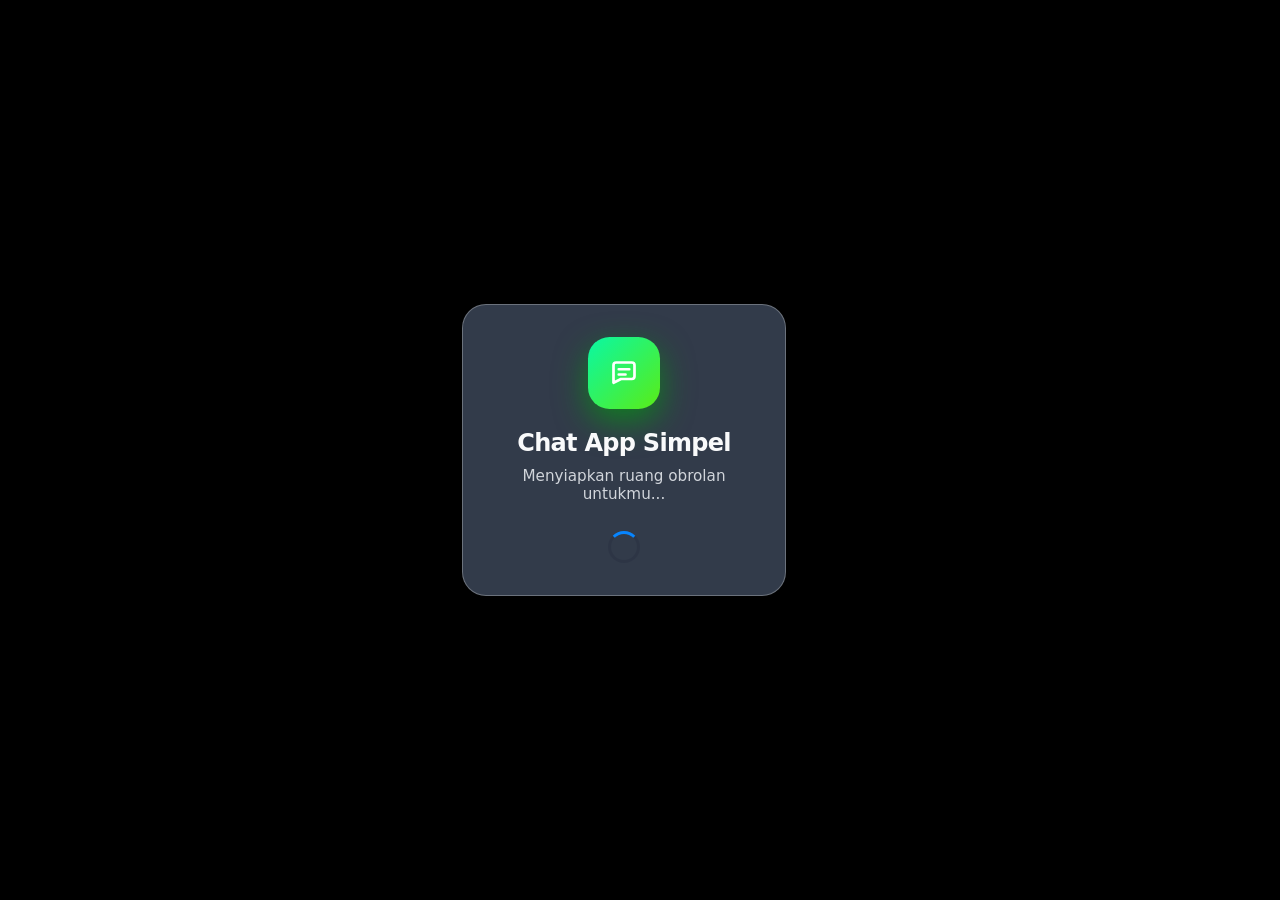
<file: frontend/index.html>
<!DOCTYPE html>
<html lang="id">
<head>
    <meta charset="UTF-8">
    <meta name="viewport" content="width=device-width, initial-scale=1.0">
    <meta name="theme-color" content="#111827">
    <title>Chat App Simpel</title>
    <link rel="stylesheet" href="css/style.css">
</head>
<body>

    <main>
        <section class="loading-card" id="loading-screen" aria-labelledby="page-title">
            <div class="logo" aria-hidden="true">
                <svg viewBox="0 0 24 24" fill="none" xmlns="http://www.w3.org/2000/svg">
                    <path d="M5 18.5V6.8C5 5.806 5.806 5 6.8 5h10.4c.994 0 1.8.806 1.8 1.8v7.4c0 .994-.806 1.8-1.8 1.8H10l-5 2.5Z" stroke="currentColor" stroke-width="1.8" stroke-linejoin="round"/>
                    <path d="M8.5 9.5h7M8.5 13h4.5" stroke="currentColor" stroke-width="1.8" stroke-linecap="round"/>
                </svg>
            </div>
            <h1 id="page-title">Chat App Simpel</h1>
            <p class="message">Menyiapkan ruang obrolan untukmu...</p>
            <div class="loader" role="status" aria-label="Sedang memuat">
                <span class="sr-only">Sedang memuat</span>
            </div>
        </section>

        <section class="account-screen" id="account-options" aria-labelledby="account-title" hidden>
            <div class="logo" aria-hidden="true">
                <svg viewBox="0 0 24 24" fill="none" xmlns="http://www.w3.org/2000/svg">
                    <path d="M5 18.5V6.8C5 5.806 5.806 5 6.8 5h10.4c.994 0 1.8.806 1.8 1.8v7.4c0 .994-.806 1.8-1.8 1.8H10l-5 2.5Z" stroke="currentColor" stroke-width="1.8" stroke-linejoin="round"/>
                    <path d="M8.5 9.5h7M8.5 13h4.5" stroke="currentColor" stroke-width="1.8" stroke-linecap="round"/>
                </svg>
            </div>
            <h1 id="account-title" tabindex="-1">Chat App Simpel</h1>
            <p class="message">Sudah punya akun?</p>
            <button class="open-button" type="button" onclick="window.location.href='pages/login.html'">Login</button>
            <p class="register-prompt">
                Belum punya akun?
                <a class="register-link" href="pages/registrasi.html">Registrasi disini</a>
            </p>
        </section>
    </main>

    <script>
        window.setTimeout(() => {
            document.getElementById("loading-screen").hidden = true;
            document.getElementById("account-options").hidden = false;
            document.getElementById("account-title").focus();
        }, 1500);
    </script>
</body>
</html>
</file>
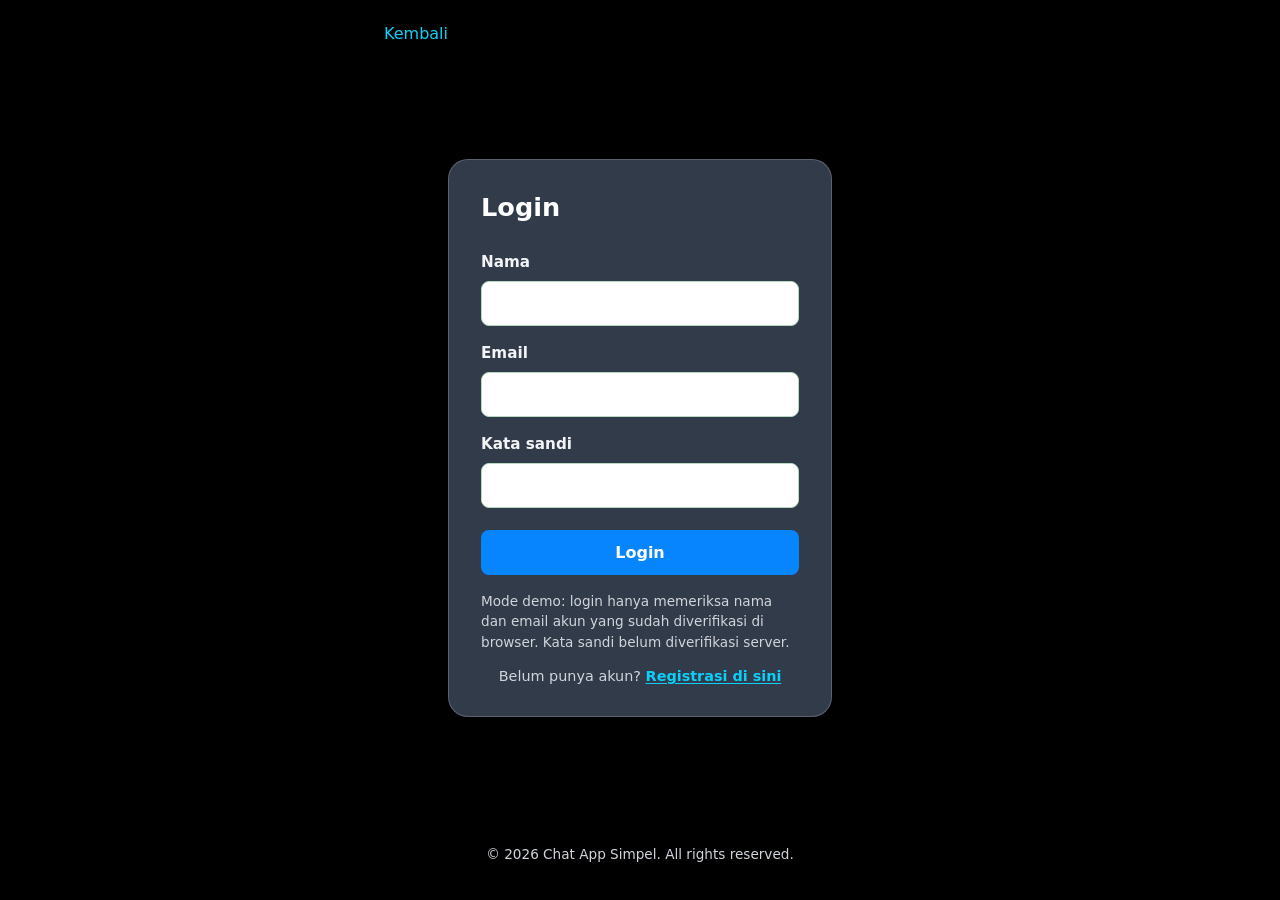
<file: frontend/pages/dashboard.html>
<!DOCTYPE html>
<html lang="id">
<head>
    <meta charset="UTF-8">
    <meta name="viewport" content="width=device-width, initial-scale=1.0">
    <meta name="theme-color" content="#111827">
    <title>Dashboard - Chat App Simpel</title>
    <link rel="stylesheet" href="../css/dashboard.css">
    <link rel="stylesheet" href="../css/theme.css">
</head>
<body>
    <header class="topbar">
        <a class="brand" href="../index.html" aria-label="Chat App Simpel">
            <span class="brand-icon" aria-hidden="true">
                <svg viewBox="0 0 24 24" fill="none" xmlns="http://www.w3.org/2000/svg">
                    <path d="M5 18.5V6.8C5 5.806 5.806 5 6.8 5h10.4c.994 0 1.8.806 1.8 1.8v7.4c0 .994-.806 1.8-1.8 1.8H10l-5 2.5Z" stroke="currentColor" stroke-width="1.8" stroke-linejoin="round"/>
                    <path d="M8.5 9.5h7M8.5 13h4.5" stroke="currentColor" stroke-width="1.8" stroke-linecap="round"/>
                </svg>
            </span>
            <span>Chat App Simpel</span>
        </a>
        <div class="account">
            <button type="button" class="profile-button" id="open-profile" aria-haspopup="dialog">
                <span class="avatar avatar--small" id="header-avatar" aria-hidden="true">P</span>
                <span class="profile-button-text">
                    <strong id="header-name">Pengguna</strong>
                    <span id="header-status">Aktif</span>
                </span>
                <span class="profile-chevron" aria-hidden="true">⌄</span>
            </button>
            <button type="button" class="logout-button" id="logout-button">Keluar</button>
        </div>
    </header>

    <main class="dashboard">
        <aside class="contacts-panel" aria-labelledby="contacts-title">
            <div class="contacts-heading">
                <div>
                    <h1 id="contacts-title">Obrolan</h1>
                    <p>Kontak dan pesan masuk dari profil lokal lain.</p>
                </div>
                <button type="button" class="icon-button add-contact-button" id="open-add-contact" aria-label="Tambah kontak" title="Tambah kontak">+</button>
            </div>

            <label class="sr-only" for="search-contact">Cari kontak</label>
            <input id="search-contact" type="search" placeholder="Cari nama atau nomor">

            <ul class="contact-list" id="contact-list" aria-label="Kontak dan pengirim pesan"></ul>
            <p class="empty-contacts" id="empty-contacts">Belum ada kontak atau pesan masuk. Tambahkan kontak untuk memulai obrolan.</p>
        </aside>

        <section class="chat-panel" aria-label="Area obrolan">
            <div class="chat-empty-state" id="empty-chat">
                <div class="chat-icon" aria-hidden="true">•••</div>
                <h2 id="chat-title">Obrolan pribadi Anda</h2>
                <p>Pilih kontak atau tambahkan kontak baru untuk memulai.</p>
            </div>

            <section class="conversation" id="conversation" aria-label="Percakapan" hidden>
                <header class="conversation-header">
                    <span class="avatar" id="conversation-avatar" aria-hidden="true">K</span>
                    <div class="conversation-person">
                        <h2 id="conversation-name">Kontak</h2>
                        <p id="conversation-phone"></p>
                        <p id="conversation-status"></p>
                        <p id="conversation-bio"></p>
                    </div>
                    <button type="button" class="text-button" id="edit-active-contact">Ubah kontak</button>
                </header>

                <ol class="message-list" id="message-list" aria-live="polite" aria-label="Pesan"></ol>
                <p class="empty-messages" id="empty-messages">Belum ada pesan. Sapa kontak Anda!</p>

                <form class="message-form" id="message-form">
                    <label class="sr-only" for="message-input">Tulis pesan</label>
                    <textarea id="message-input" name="message" rows="1" maxlength="2000" placeholder="Tulis pesan..." required></textarea>
                    <button type="submit" class="send-button">Kirim</button>
                </form>

                <p class="local-storage-note">Pesan dikirim ke profil lokal berdasarkan nomor telepon dan dapat dilihat dengan masuk ke akun penerima di tab lain. Data hanya ada di peramban ini, tidak dienkripsi, dan tidak disinkronkan ke perangkat lain; penggunaan nyata memerlukan backend.</p>
            </section>
        </section>
    </main>

    <dialog class="app-dialog" id="profile-dialog" aria-labelledby="profile-title">
        <form class="dialog-form" id="profile-form">
            <div class="dialog-heading">
                <div>
                    <h2 id="profile-title">Profil saya</h2>
                    <p>Informasi profil disimpan di peramban ini. Buat profil lain di tab berbeda untuk mencoba percakapan.</p>
                </div>
                <button type="button" class="dialog-close" data-close-dialog aria-label="Tutup">×</button>
            </div>

            <div class="profile-preview">
                <span class="avatar avatar--large" id="profile-avatar" aria-hidden="true">P</span>
                <div class="avatar-controls">
                    <label for="profile-photo">Foto profil</label>
                    <input type="file" id="profile-photo" accept="image/*">
                    <button type="button" class="text-button" id="remove-profile-photo" hidden>Hapus foto</button>
                    <p class="field-hint">Pilih berkas gambar hingga 1 MB.</p>
                </div>
            </div>

            <label for="profile-name">Nama</label>
            <input id="profile-name" name="name" autocomplete="name" maxlength="80" required>

            <label for="profile-email">Alamat email</label>
            <input id="profile-email" name="email" type="email" readonly>

            <label for="profile-phone">Nomor telepon</label>
            <input id="profile-phone" name="phone" type="tel" inputmode="tel" autocomplete="tel" pattern="[+]?[0-9 ]{6,18}" required>

            <label for="profile-status">Status</label>
            <select id="profile-status" name="status">
                <option value="Aktif">Aktif</option>
                <option value="Sibuk">Sibuk</option>
                <option value="Tidak di tempat">Tidak di tempat</option>
            </select>

            <label for="profile-bio">Info tentang saya</label>
            <textarea id="profile-bio" name="bio" rows="3" maxlength="160" placeholder="Ceritakan sedikit tentang diri Anda"></textarea>

            <p class="form-error" id="profile-error" role="alert"></p>
            <div class="dialog-actions">
                <button type="button" class="secondary-button" data-close-dialog>Tutup</button>
                <button type="submit" class="primary-button">Simpan perubahan</button>
            </div>
        </form>
    </dialog>

    <dialog class="app-dialog" id="contact-dialog" aria-labelledby="contact-dialog-title">
        <form class="dialog-form" id="contact-form">
            <div class="dialog-heading">
                <div>
                    <h2 id="contact-dialog-title">Tambah kontak</h2>
                    <p>Masukkan nama dan nomor telepon kontak.</p>
                </div>
                <button type="button" class="dialog-close" data-close-dialog aria-label="Tutup">×</button>
            </div>
            <input type="hidden" id="contact-id">

            <label for="contact-name">Nama</label>
            <input id="contact-name" name="name" autocomplete="off" maxlength="80" pattern="[^0-9]*" required>

            <label for="contact-phone">Nomor telepon</label>
            <input id="contact-phone" name="phone" type="tel" inputmode="tel" autocomplete="off" pattern="[+]?[0-9 ]{6,18}" required>
            <p class="field-hint">Nomor telepon harus terdaftar pada profil lokal agar pesan dapat dikirim.</p>

            <label for="contact-bio">Info</label>
            <textarea id="contact-bio" name="bio" rows="2" maxlength="160" placeholder="Info singkat (opsional)"></textarea>

            <p class="form-error" id="contact-error" role="alert"></p>
            <div class="dialog-actions">
                <button type="button" class="secondary-button" data-close-dialog>Batal</button>
                <button type="submit" class="primary-button" id="save-contact-button">Simpan kontak</button>
            </div>
        </form>
    </dialog>

    <script type="module" src="../js/dashboard/dashboard.js"></script>
</body>
</html>
</file>
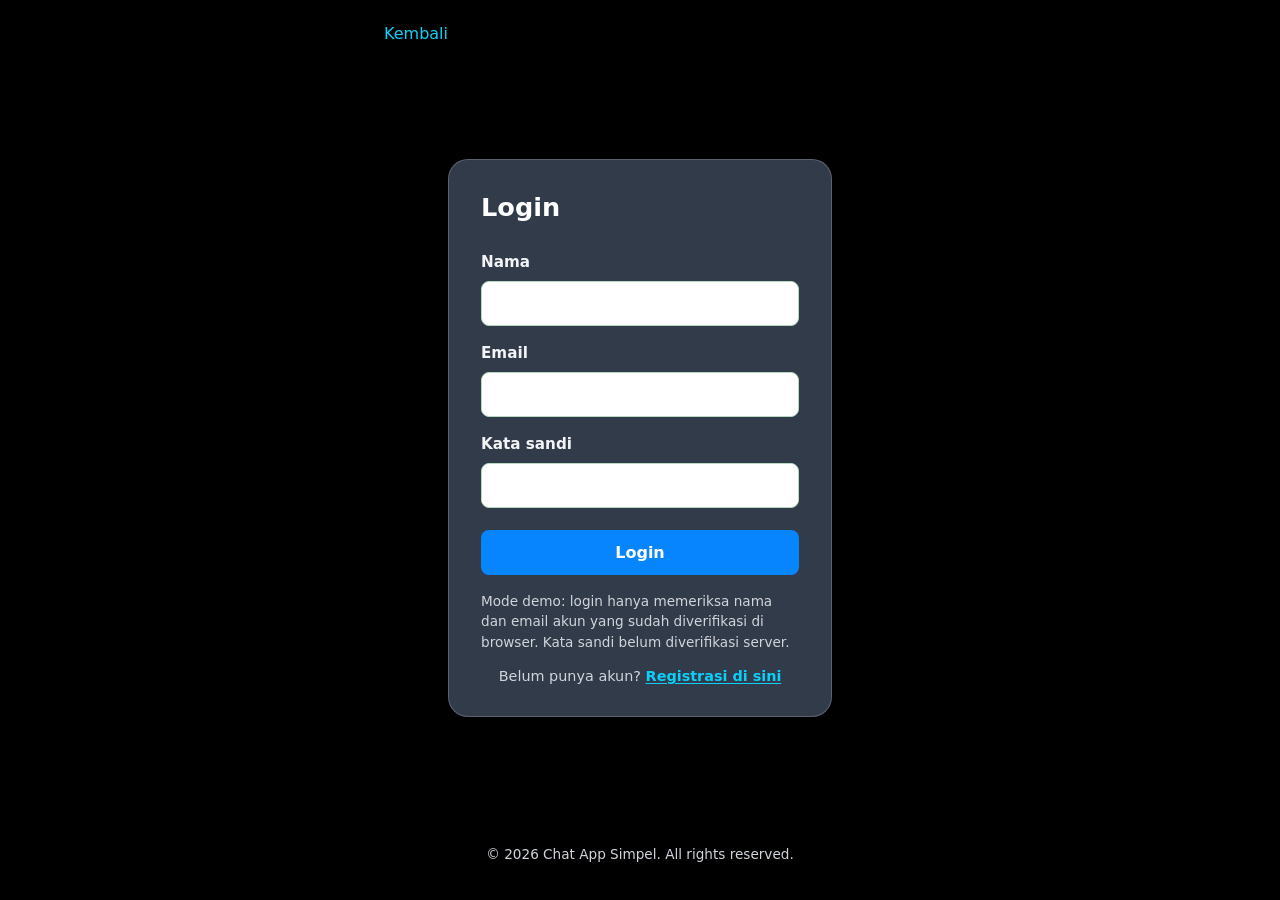
<file: frontend/pages/login.html>
<!DOCTYPE html>
<html lang="id">
<head>
    <meta charset="UTF-8">
    <meta name="viewport" content="width=device-width, initial-scale=1.0">
    <meta name="theme-color" content="#111827">
    <title>Login - Chat App Simpel</title>
    <link rel="stylesheet" href="../css/login.css">
    <link rel="stylesheet" href="../css/theme.css">
</head>
<body>
    <nav>
        <a href="../index.html" class="back-link">Kembali</a>
    </nav>

    <main>
        <section class="login-card" aria-labelledby="login-title">
            <h1 id="login-title">Login</h1>
            <p class="auth-message" id="auth-message" role="status" hidden>
            </p>
            <form class="login-form">
                <label for="name">Nama</label>
                <input type="text" id="name" name="name" autocomplete="name" required>

                <label for="email">Email</label>
                <input type="email" id="email" name="email" autocomplete="email" required>

                <label for="password">Kata sandi</label>
                <input type="password" id="password" name="password" autocomplete="current-password" required>

                <button type="submit">Login</button>
            </form>
            <p class="prototype-note">
                Mode demo: login hanya memeriksa nama dan email akun yang sudah diverifikasi di browser.
                Kata sandi belum diverifikasi server.
            </p>
            <p class="account-prompt">
                Belum punya akun?
                <a class="account-link" href="registrasi.html">Registrasi di sini</a>
            </p>
        </section>
    </main>

    <footer>
        <p> &copy; 2026 Chat App Simpel. All rights reserved.</p>
    </footer>
    <script type="module" src="../js/login.js"></script>
</body>
</html>
</file>
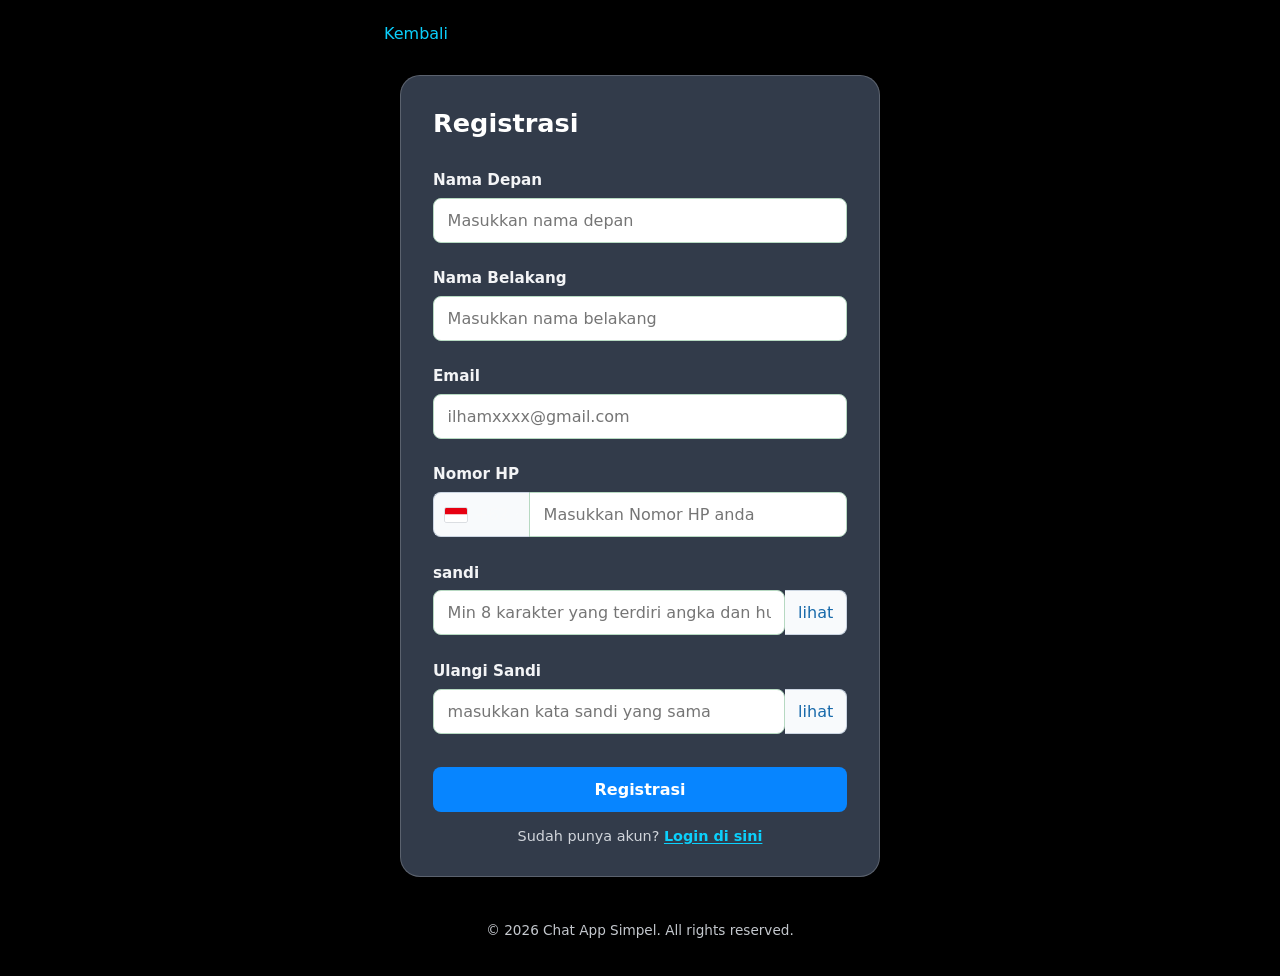
<file: frontend/pages/registrasi.html>
<!DOCTYPE html>
<html lang="id">
<head>
    <meta charset="UTF-8">
    <meta name="viewport" content="width=device-width, initial-scale=1.0">
    <meta name="theme-color" content="#111827">
    <title>Registrasi - Chat App Simpel</title>
    <link rel="stylesheet" href="../css/registrasi.css">
    <link rel="stylesheet" href="../css/theme.css">
</head>
<body>
    <nav>
        <a href="../index.html" class="back-link">Kembali</a>
    </nav>

    <main>
        <section class="registration-card" aria-labelledby="registration-title">
            <h1 id="registration-title">Registrasi</h1>
            <form class="registration-form">

                <!-- Rehgistrasi Nama depan-->
                <label for="nama-depan">Nama Depan</label>
                <input type="text" id="nama-depan" name="nama_depan" autocomplete="given-name" placeholder="Masukkan nama depan" required>
                <div class="error" id="error-nama-depan"></div>

                <!-- Registrasi Nama belakang -->
                <label for="nama-belakang">Nama Belakang</label>
                <input type="text" id="nama-belakang" name="nama_belakang" autocomplete="family-name" placeholder="Masukkan nama belakang" required>
                <div class="error" id="error-nama-belakang"></div>

                <!-- Registrasi Email -->
                <label for="email">Email</label>
                <input type="email" id="email" name="email" autocomplete="email" placeholder="ilhamxxxx@gmail.com" required>
                <div class="error" id="error-email"></div>

                <!-- Registrasi Nomor HP -->
                <label for="hp">Nomor HP</label>
                <div class="kolom-hp">
                    <button type="button" class="pilih-negara" id="btn-negara" aria-haspopup="listbox" aria-expanded="false" aria-label="pilih kode negara">
                        <img class="bendera" id="bendera-terpilih" src="../assets/img/flags/id.svg" alt="Bendera Indonesia">
                        <span id="kode-terpilih">+62</span>
                        <svg class="ikon" viewbox="0 0 24 24" aria-hidden="true"><path d="m5 7.5 5 5 5-5"/></svg>
                    </button>
                    <input type="tel" id="hp" autocomplete="tel-national" placeholder="Masukkan Nomor HP anda" inputmode="tel" required>
                    <div class="daftar-negara" id="daftar-negara" hidden>
                        <input type="search" id="cari-negara" placeholder="Cari negara atau kode" autocomplete="off">
                        <ul id="isi-negara" role="listbox"></ul>
                    </div>
                </div>
                <div class="error" id="error-hp"></div>

                <!-- Registrasi password -->
                <label for="sandi">sandi</label>
                <div class="kolom-sandi">
                    <input type="password" id="sandi" autocomplete="new-password" placeholder="Min 8 karakter yang terdiri angka dan huruf" required>
                    <button type="button" class="lihat" data-target="sandi">lihat</button>
                </div>
                <div class="error" id="error-sandi"></div>

                <!-- Registrasi konfirmasi password -->
                <label for="konfirmasi-sandi">Ulangi Sandi</label>
                <div class="kolom-sandi">
                    <input type="password" id="konfirmasi-sandi" autocomplete="new-password" placeholder="masukkan kata sandi yang sama">
                    <button type="button" class="lihat" data-target="konfirmasi-sandi">lihat</button>
                </div>
                <div class="error" id="error-konfirmasi-sandi"></div>

                <button type="submit" class="tombol">Registrasi</button>
            </form>
            <p class="account-prompt">
                Sudah punya akun?
                <a class="account-link" href="login.html">Login di sini</a>
            </p>
        </section>
    </main>

    <footer>
        <p> &copy; 2026 Chat App Simpel. All rights reserved.</p>
    </footer>
    <script src="../js/registrasi.js" defer></script>
</body>
</html>
</file>
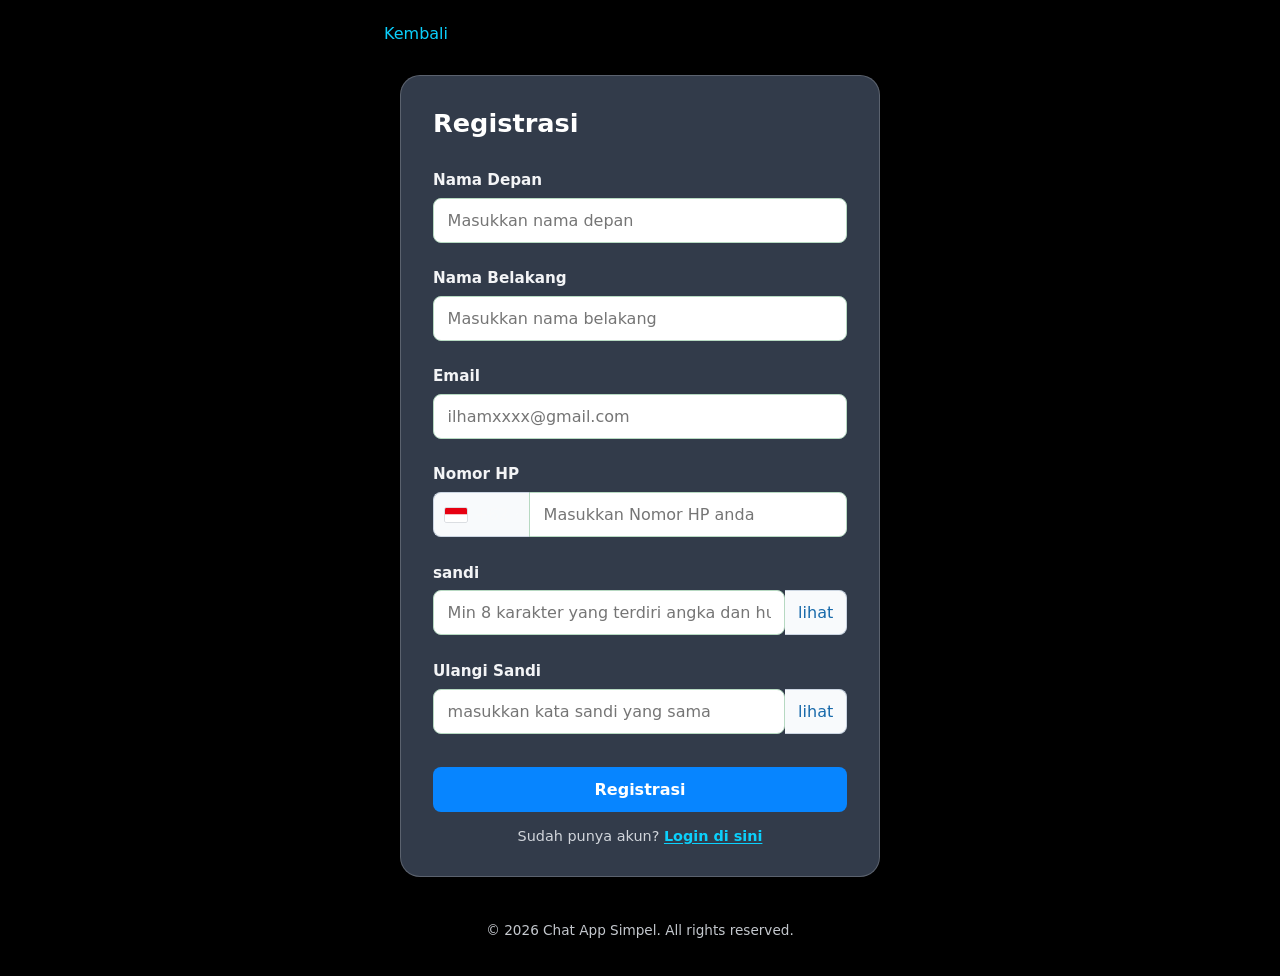
<file: frontend/pages/verifikasi-otp.html>
<!DOCTYPE html>
<html lang="id">
<head>
    <meta charset="UTF-8">
    <meta name="viewport" content="width=device-width, initial-scale=1.0">
    <meta name="theme-color" content="#111827">
    <title>Verifikasi Nomor - Chat App Simpel</title>
    <link rel="stylesheet" href="../css/verifikasi-otp.css">
    <link rel="stylesheet" href="../css/theme.css">
</head>
<body>
    <div class="otp-notification" id="otp-notification" role="status" aria-live="polite" hidden>
        <div>
            <p class="notification-title">Kode OTP demo</p>
            <p class="notification-message">
                Kode verifikasi kamu: <strong>123456</strong>
            </p>
            <p class="notification-note">Simulasi saja; kode tidak dikirim melalui WhatsApp.</p>
        </div>
        <button class="notification-close" id="close-notification" type="button" aria-label="Tutup notifikasi OTP">
            &times;
        </button>
    </div>

    <nav>
        <a href="registrasi.html" class="back-link">Kembali ke registrasi</a>
    </nav>

    <main>
        <section class="verification-card" aria-labelledby="verification-title">
            <h1 id="verification-title">Verifikasi nomor WhatsApp</h1>
            <p class="destination">
                Kode verifikasi untuk nomor <strong id="phone-number">nomor yang didaftarkan</strong>
            </p>
            <form class="verification-form">
                <label for="otp">Kode OTP</label>
                <input
                    type="text"
                    id="otp"
                    name="otp"
                    inputmode="numeric"
                    autocomplete="one-time-code"
                    pattern="[0-9]{6}"
                    maxlength="6"
                    placeholder="Masukkan 6 digit kode"
                    aria-describedby="otp-error"
                    required
                >
                <p class="error" id="otp-error" role="alert"></p>
                <button type="submit" class="verify-button">Verifikasi nomor</button>
            </form>
            <p class="account-prompt">
                Salah memasukkan nomor?
                <a class="account-link" href="registrasi.html">Kembali ke registrasi</a>
            </p>
        </section>
    </main>

    <footer>
        <p> &copy; 2026 Chat App Simpel. All rights reserved.</p>
    </footer>
    <script type="module" src="../js/verifikasi-otp.js"></script>
</body>
</html>
</file>
<file: frontend/css/style.css>
* {
    box-sizing: border-box;
}

body {
    min-height: 100vh;
    margin: 0;
    display: grid;
    place-items: center;
    overflow: auto;
    color: #f9fafb;
    background: #000;
    font-family: system-ui, -apple-system, BlinkMacSystemFont, "Segoe UI", sans-serif;
}

.loading-card {
    width: min(100% - 2rem, 30rem);
    padding: 2rem;
    text-align: center;
    border: 1px solid rgb(255 255 255 / 28%);
    border-radius: 1.5rem;
    color: #f9fafb;
    background: rgb(55 65 81 / 92%);
    box-shadow: 0 24px 80px rgb(0 0 0 / 45%);
    backdrop-filter: blur(12px);
}

.account-screen {
    width: min(100% - 2rem, 24rem);
    padding: 2rem;
    text-align: center;
    border: 1px solid rgb(255 255 255 / 28%);
    border-radius: 1.5rem;
    color: #f9fafb;
    background: rgb(55 65 81 / 92%);
    box-shadow: 0 24px 80px rgb(0 0 0 / 45%);
    backdrop-filter: blur(12px);
    animation: appear 0.35s ease-out;
}

.open-button {
    width: 100%;
    padding: 0.85rem 1rem;
    border: 0;
    border-radius: 0.65rem;
    color: #fff;
    background-color: #047dfe;
    font: inherit;
    font-weight: 700;
    cursor: pointer;
    transition: filter 0.2s ease, transform 0.2s ease;
}

.open-button:hover {
    filter: brightness(1.08);
    transform: translateY(-1px);
}

.open-button:focus-visible,
.register-link:focus-visible {
    outline: 3px solid #fff;
    outline-offset: 4px;
}

.register-prompt {
    margin: 1.5rem 0 0;
    color: #d1d5db;
    font-size: 0.90rem;
}

.register-link {
    color: #0bd0fc;
    font-weight: 300;
    text-decoration: underline;
    text-underline-offset: 1px;
}

.logo {
    width: 4.5rem;
    height: 4.5rem;
    margin: 0 auto 1.25rem;
    display: grid;
    place-items: center;
    border-radius: 1.35rem;
    color: white;
    background: linear-gradient(135deg, #0af8a4, #5aec16);
    box-shadow: 0 12px 32px rgba(6, 146, 22, 0.781);
}

.logo svg {
    width: 2.25rem;
    height: 2.25rem;
}

h1 {
    margin: 0;
    font-size: 1.5rem;
    letter-spacing: -0.03em;
}

.message {
    margin: 0.6rem 0 1.75rem;
    color: #d1d5db;
    font-size: 0.95rem;
}

.loader {
    width: 2rem;
    height: 2rem;
    margin: 0 auto;
    border: 3px solid rgb(23 32 51 / 18%);
    border-top-color: #0785ff;
    border-radius: 50%;
    animation: spin 0.8s linear infinite;
}

.sr-only {
    position: absolute;
    width: 1px;
    height: 1px;
    padding: 0;
    margin: -1px;
    overflow: hidden;
    clip: rect(0, 0, 0, 0);
    white-space: nowrap;
    border: 0;
}

@keyframes spin {
    to {
        transform: rotate(360deg);
    }
}

@keyframes appear {
    from {
        opacity: 0;
        transform: translateY(8px);
    }

    to {
        opacity: 1;
        transform: translateY(0);
    }
}

@media (prefers-reduced-motion: reduce) {
    *,
    *::before,
    *::after {
        animation-duration: 0.01ms !important;
        animation-iteration-count: 1 !important;
        scroll-behavior: auto !important;
    }
}
</file>
<file: frontend/css/dashboard.css>
* {
    box-sizing: border-box;
}

body {
    min-height: 100vh;
    margin: 0;
    color: #172033;
    background: #f3f6fb;
    font-family: system-ui, -apple-system, BlinkMacSystemFont, "Segoe UI", sans-serif;
}

button,
input,
textarea,
select {
    font: inherit;
}

button {
    cursor: pointer;
}

[hidden] {
    display: none !important;
}

.topbar {
    min-height: 4.5rem;
    padding: 0.65rem 1.5rem;
    display: flex;
    align-items: center;
    justify-content: space-between;
    gap: 1rem;
    border-bottom: 1px solid #e1e7ef;
    background: #fff;
}

.brand,
.account,
.profile-button,
.contacts-heading,
.conversation-header,
.profile-preview,
.dialog-heading,
.dialog-actions {
    display: flex;
    align-items: center;
}

.brand,
.profile-button {
    color: #172033;
    text-decoration: none;
}

.brand {
    gap: 0.75rem;
    font-weight: 700;
}

.brand-icon,
.avatar,
.chat-icon {
    display: grid;
    flex: 0 0 auto;
    place-items: center;
    border-radius: 50%;
    color: #fff;
    background: #1769aa;
    font-weight: 700;
}

.brand-icon {
    width: 2.25rem;
    height: 2.25rem;
    border-radius: 0.8rem;
    color: #fff;
    background: linear-gradient(135deg, #0af8a4, #5aec16);
    box-shadow: 0 0.4rem 1rem rgb(6 146 22 / 45%);
}

.brand-icon svg {
    width: 1.4rem;
    height: 1.4rem;
}

.account {
    gap: 1rem;
}

.profile-button {
    gap: 0.6rem;
    padding: 0.25rem;
    border: 0;
    background: transparent;
    text-align: left;
}

.profile-button-text {
    display: grid;
    gap: 0.1rem;
}

.profile-button-text strong {
    max-width: 13rem;
    overflow: hidden;
    text-overflow: ellipsis;
    white-space: nowrap;
}

.profile-button-text > span,
.profile-chevron {
    color: #64748b;
    font-size: 0.8rem;
}

.avatar {
    width: 2.8rem;
    height: 2.8rem;
    overflow: hidden;
    background: #1769aa;
}

.avatar img {
    width: 100%;
    height: 100%;
    object-fit: cover;
}

.avatar--small {
    width: 2.5rem;
    height: 2.5rem;
}

.avatar--large {
    width: 4.5rem;
    height: 4.5rem;
    font-size: 1.35rem;
}

.logout-button,
.secondary-button,
.text-button {
    padding: 0.55rem 0.8rem;
    border: 1px solid #cbd5e1;
    border-radius: 0.5rem;
    color: #172033;
    background: #fff;
}

.logout-button:hover,
.secondary-button:hover,
.text-button:hover {
    background: #f3f6fb;
}

.dashboard {
    min-height: calc(100vh - 4.5rem);
    display: grid;
    grid-template-columns: minmax(17rem, 23rem) minmax(0, 1fr);
}

.contacts-panel {
    min-width: 0;
    padding: 1.25rem;
    border-right: 1px solid #e1e7ef;
    background: #fff;
}

.contacts-heading {
    justify-content: space-between;
    gap: 1rem;
    margin-bottom: 1rem;
}

.contacts-heading h1 {
    margin: 0;
    font-size: 1.35rem;
}

.contacts-heading p {
    margin: 0.3rem 0 0;
    color: #64748b;
    font-size: 0.9rem;
}

.icon-button {
    width: 2.5rem;
    height: 2.5rem;
    border: 0;
    border-radius: 0.7rem;
    color: #fff;
    background: #1769aa;
    font-size: 1.5rem;
    line-height: 1;
}

.icon-button:hover,
.primary-button:hover,
.send-button:hover {
    background: #12578f;
}

.contacts-panel > input,
.dialog-form input:not([type="file"], [type="hidden"]),
.dialog-form textarea,
.dialog-form select,
.incoming-demo input,
.message-form textarea {
    width: 100%;
    min-width: 0;
    padding: 0.7rem 0.8rem;
    border: 1px solid #cbd5e1;
    border-radius: 0.5rem;
    color: inherit;
    background: #fff;
}

.dialog-form input[readonly] {
    color: #64748b;
    background: #f8fafc;
}

.contacts-panel > input {
    margin-bottom: 0.75rem;
    background: #f8fafc;
}

.contact-list,
.message-list {
    margin: 0;
    padding: 0;
    list-style: none;
}

.contact-item {
    display: grid;
    grid-template-columns: minmax(0, 1fr) auto;
    align-items: center;
    gap: 0.25rem;
    border-radius: 0.7rem;
}

.contact-item--selected {
    background: #eaf3fb;
}

.contact-open {
    min-width: 0;
    padding: 0.65rem 0.45rem;
    display: flex;
    align-items: center;
    gap: 0.7rem;
    border: 0;
    color: inherit;
    background: transparent;
    text-align: left;
}

.contact-details {
    min-width: 0;
    display: grid;
    gap: 0.2rem;
}

.contact-name,
.contact-phone {
    overflow: hidden;
    text-overflow: ellipsis;
    white-space: nowrap;
}

.contact-name {
    font-weight: 600;
}

.contact-phone {
    color: #64748b;
    font-size: 0.82rem;
}

.contact-actions {
    padding-right: 0.35rem;
    display: flex;
    gap: 0.15rem;
}

.contact-action {
    width: 2rem;
    height: 2rem;
    border: 0;
    border-radius: 0.4rem;
    color: #526174;
    background: transparent;
    font-size: 0.9rem;
}

.contact-action:hover {
    color: #172033;
    background: #fff;
}

.empty-contacts,
.empty-messages {
    padding: 1.25rem 0.5rem;
    color: #64748b;
    font-size: 0.9rem;
    text-align: center;
}

.panel-message {
    color: #b42318;
    font-size: 0.85rem;
}

.dashboard-alert {
    position: fixed;
    z-index: 5;
    top: 1rem;
    left: 50%;
    width: min(calc(100% - 2rem), 36rem);
    margin: 0;
    padding: 0.85rem 1rem;
    border: 1px solid #f3b4b4;
    border-radius: 0.65rem;
    color: #8a1c1c;
    background: #fff1f1;
    box-shadow: 0 0.75rem 2rem rgb(15 23 42 / 16%);
    transform: translateX(-50%);
}

.dashboard-alert[hidden] {
    display: none;
}

.chat-panel {
    min-width: 0;
    min-height: calc(100vh - 4.5rem);
    padding: 1.5rem;
    display: grid;
    place-items: center;
}

.chat-empty-state {
    width: min(100%, 34rem);
    text-align: center;
}

.chat-icon {
    width: 4rem;
    height: 4rem;
    margin: 0 auto 1.25rem;
    border-radius: 1.25rem;
    font-size: 1.4rem;
    letter-spacing: 0.15rem;
}

.chat-empty-state h2 {
    margin: 0 0 0.65rem;
    font-size: clamp(1.25rem, 3vw, 1.75rem);
}

.chat-empty-state p {
    color: #64748b;
    line-height: 1.6;
}

.conversation {
    width: min(100%, 54rem);
    height: min(75vh, 52rem);
    min-height: 25rem;
    display: grid;
    grid-template-rows: auto minmax(0, 1fr) auto auto auto;
    border: 1px solid #e1e7ef;
    border-radius: 1rem;
    background: #fff;
    box-shadow: 0 1rem 2.5rem rgb(20 38 70 / 6%);
}

.conversation-header {
    min-width: 0;
    gap: 0.75rem;
    padding: 0.8rem 1rem;
    border-bottom: 1px solid #e1e7ef;
}

.conversation-person {
    min-width: 0;
    flex: 1;
}

.conversation-person h2 {
    margin: 0;
    overflow: hidden;
    font-size: 1rem;
    text-overflow: ellipsis;
    white-space: nowrap;
}

.conversation-person p {
    margin: 0.2rem 0 0;
    color: #64748b;
    font-size: 0.82rem;
}

.conversation-person p {
    overflow: hidden;
    text-overflow: ellipsis;
    white-space: nowrap;
}

.message-list {
    min-height: 0;
    padding: 1rem;
    display: flex;
    flex-direction: column;
    gap: 0.65rem;
    overflow-y: auto;
    background: #f8fafc;
}

.message {
    max-width: min(80%, 32rem);
    padding: 0.65rem 0.8rem;
    border-radius: 0.85rem;
    overflow-wrap: anywhere;
    line-height: 1.45;
}

.message--sent {
    align-self: flex-end;
    border-bottom-right-radius: 0.25rem;
    background: #dbeafe;
}

.message--received {
    align-self: flex-start;
    border-bottom-left-radius: 0.25rem;
    background: #fff;
    box-shadow: 0 1px 3px rgb(15 23 42 / 8%);
}

.message-time {
    margin-top: 0.25rem;
    display: block;
    color: #64748b;
    font-size: 0.7rem;
    text-align: right;
}

.empty-messages {
    margin: 0;
}

.message-form {
    padding: 0.75rem;
    display: flex;
    align-items: flex-end;
    gap: 0.6rem;
    border-top: 1px solid #e1e7ef;
}

.message-form textarea {
    max-height: 8rem;
    resize: vertical;
}

.send-button,
.primary-button {
    padding: 0.7rem 1rem;
    border: 0;
    border-radius: 0.5rem;
    color: #fff;
    background: #1769aa;
    font-weight: 700;
}

.incoming-demo {
    padding: 0 0.85rem 0.75rem;
}

.incoming-demo summary {
    color: #526174;
    font-size: 0.82rem;
    cursor: pointer;
}

.incoming-demo form {
    margin-top: 0.55rem;
    display: flex;
    align-items: center;
    gap: 0.5rem;
}

.incoming-demo input {
    flex: 1;
}

.incoming-demo .text-button {
    white-space: nowrap;
}

.local-storage-note {
    margin: 0;
    padding: 0.55rem 0.85rem;
    border-top: 1px solid #e1e7ef;
    color: #64748b;
    font-size: 0.75rem;
    line-height: 1.45;
}

.app-dialog {
    width: min(calc(100% - 2rem), 32rem);
    max-height: min(90vh, 48rem);
    padding: 0;
    overflow-y: auto;
    border: 1px solid #e1e7ef;
    border-radius: 1rem;
    color: #172033;
    background: #fff;
    box-shadow: 0 1.5rem 4rem rgb(15 23 42 / 25%);
}

.app-dialog::backdrop {
    background: rgb(15 23 42 / 48%);
    backdrop-filter: blur(2px);
}

.dialog-form {
    padding: 1.4rem;
    display: grid;
    gap: 0.55rem;
}

.dialog-heading {
    justify-content: space-between;
    align-items: flex-start;
    gap: 1rem;
    margin-bottom: 0.5rem;
}

.dialog-heading h2 {
    margin: 0;
    font-size: 1.25rem;
}

.dialog-heading p {
    margin: 0.3rem 0 0;
    color: #64748b;
    font-size: 0.85rem;
    line-height: 1.45;
}

.dialog-close {
    width: 2rem;
    height: 2rem;
    border: 0;
    border-radius: 0.45rem;
    color: #526174;
    background: #f3f6fb;
    font-size: 1.4rem;
    line-height: 1;
}

.dialog-form > label,
.avatar-controls > label {
    margin-top: 0.35rem;
    font-size: 0.9rem;
    font-weight: 600;
}

.profile-preview {
    gap: 1rem;
    margin-bottom: 0.35rem;
}

.avatar-controls {
    min-width: 0;
    display: grid;
    gap: 0.35rem;
}

.avatar-controls input[type="file"] {
    max-width: 100%;
    font-size: 0.82rem;
}

.field-hint {
    margin: 0;
    color: #64748b;
    font-size: 0.78rem;
}

.form-error {
    min-height: 1.2rem;
    margin: 0.15rem 0 0;
    color: #b42318;
    font-size: 0.85rem;
}

.dialog-actions {
    justify-content: flex-end;
    gap: 0.6rem;
    margin-top: 0.4rem;
}

.sr-only {
    position: absolute;
    width: 1px;
    height: 1px;
    padding: 0;
    margin: -1px;
    overflow: hidden;
    clip: rect(0, 0, 0, 0);
    white-space: nowrap;
    border: 0;
}

button:focus-visible,
a:focus-visible,
input:focus-visible,
textarea:focus-visible,
select:focus-visible,
summary:focus-visible {
    outline: 3px solid #80bdff;
    outline-offset: 2px;
}

@media (max-width: 48rem) {
    .topbar {
        padding-inline: 1rem;
    }

    .dashboard {
        grid-template-columns: minmax(14rem, 18rem) minmax(0, 1fr);
    }

    .contacts-panel {
        padding: 1rem;
    }

    .chat-panel {
        padding: 1rem;
    }

    .conversation {
        height: calc(100vh - 6.5rem);
    }
}

@media (max-width: 38rem) {
    .topbar {
        min-height: 4rem;
        padding: 0.5rem 0.75rem;
    }

    .brand {
        gap: 0.45rem;
        font-size: 0.85rem;
    }

    .brand-icon {
        width: 2rem;
        height: 2rem;
    }

    .account {
        gap: 0.4rem;
    }

    .profile-button {
        gap: 0.35rem;
    }

    .profile-button-text strong {
        max-width: 6rem;
        font-size: 0.82rem;
    }

    .avatar--small {
        width: 2rem;
        height: 2rem;
    }

    .logout-button {
        padding: 0.45rem 0.55rem;
        font-size: 0.82rem;
    }

    .dashboard {
        min-height: calc(100vh - 4rem);
        grid-template-columns: 1fr;
        grid-template-rows: minmax(12rem, 34vh) minmax(55vh, 1fr);
    }

    .contacts-panel {
        border-right: 0;
        border-bottom: 1px solid #e1e7ef;
    }

    .contact-list {
        max-height: 22vh;
        overflow-y: auto;
    }

    .chat-panel {
        min-height: 55vh;
        padding: 0.75rem;
    }

    .conversation {
        width: 100%;
        height: 100%;
        min-height: 25rem;
    }
}

@media (prefers-reduced-motion: reduce) {
    *,
    *::before,
    *::after {
        scroll-behavior: auto !important;
    }
}
</file>
<file: frontend/css/theme.css>
:root {
    color-scheme: light;
    --color-text: #172033;
    --color-muted: #475569;
    --color-link: #0bd0fc;
    --color-green-dark: rgb(20 70 42 / 92%);
    --color-green-border: rgb(255 255 255 / 12%);
    --color-blue: #0785ff;
    --color-blue-hover: #0876df;
    --color-page: #000;
    --color-glass: rgb(55 65 81 / 92%);
    --color-cream: #fff3dc;
}

body {
    color: var(--color-text);
    background: var(--color-page);
}

nav,
footer {
    color: #cbd5e1;
}

.back-link,
.account-link,
.register-link {
    color: var(--color-link);
}

.login-card,
.registration-card,
.verification-card,
.loading-card,
.account-screen {
    color: #f9fafb;
    border-color: rgb(255 255 255 / 20%);
    background: var(--color-glass);
    box-shadow: 0 1.5rem 3.5rem rgb(0 0 0 / 45%);
    backdrop-filter: blur(12px);
}

.login-card,
.registration-card,
.verification-card {
    border-radius: 1.25rem;
}

.login-card {
    width: min(100%, 24rem);
}

.registration-card,
.verification-card {
    width: min(100%, 30rem);
}

.login-card h1,
.registration-card h1,
.verification-card h1,
.chat-empty-state h2 {
    color: #fff;
}

.login-form label,
.registration-form label,
.verification-form label,
.dialog-form > label,
.avatar-controls > label {
    color: #f3f4f6;
}

.login-form input,
.registration-form input:not([type="hidden"]),
.verification-form input {
    border-color: #b7d9c2;
    color: #172033;
    background: #fff;
}

.login-form button,
.registration-form > .tombol,
.verify-button,
.open-button {
    color: #fff;
    background: var(--color-blue);
}

.login-form button:hover,
.registration-form > .tombol:hover,
.verify-button:hover,
.open-button:hover {
    background: var(--color-blue-hover);
}

.account-prompt,
.prototype-note,
.message,
.destination,
footer {
    color: #d1d5db;
}

.account-screen .register-prompt,
.account-screen .message {
    color: #d1d5db;
}

.auth-message {
    color: #713f12;
    background: #fef9c3;
}

.auth-message--success {
    color: #14532d;
    background: #dcfce7;
}

.otp-notification {
    color: #713f12;
    background: #fefce8;
}

.daftar-negara {
    color: #172033;
    background: #fff;
}

.error:not(:empty),
.form-error {
    color: #a11b1b;
}

.dashboard {
    color: var(--color-text);
}

.topbar,
.contacts-panel {
    border-color: rgb(255 255 255 / 12%);
    background: #000;
    box-shadow: 0 0.75rem 2rem rgb(0 0 0 / 24%);
}

.brand,
.profile-button,
.welcome strong,
.contacts-heading h1,
.conversation-person h2 {
    color: #fff;
}

.profile-button-text > span,
.profile-chevron,
.welcome,
.contacts-heading p,
.contact-phone,
.empty-contacts,
.empty-messages,
.conversation-person p,
.field-hint {
    color: var(--color-muted);
}

.logout-button,
.secondary-button,
.text-button,
.contact-action {
    border-color: var(--color-green-border);
    color: #f9fafb;
    background: rgb(255 255 255 / 8%);
}

.logout-button:hover,
.secondary-button:hover,
.text-button:hover,
.contact-action:hover {
    color: #fff;
    background: rgb(255 255 255 / 16%);
}

.contacts-panel > input,
.dialog-form input:not([type="file"], [type="hidden"]),
.dialog-form textarea,
.dialog-form select,
.incoming-demo input,
.message-form textarea {
    border-color: #b7d9c2;
    color: #172033;
    background: #fff;
}

.contact-item--selected {
    background: rgb(11 208 252 / 18%);
}

.contact-name {
    color: #fff;
}

.contact-action {
    padding: 0.2rem;
    font-size: 0.75rem;
}

.chat-panel {
    color: #332b20;
    background: var(--color-cream);
}

.chat-empty-state p {
    color: #645640;
}

.conversation {
    border-color: rgb(97 75 40 / 18%);
    color: #332b20;
    background: rgb(255 249 237 / 76%);
    box-shadow: 0 1.5rem 3rem rgb(80 60 30 / 12%);
}

.conversation-header,
.message-form,
.local-storage-note {
    border-color: rgb(97 75 40 / 16%);
}

.conversation-person h2 {
    color: #332b20;
}

.conversation-person p,
.local-storage-note {
    color: #645640;
}

.message-list {
    background: rgb(255 243 220 / 72%);
}

.message--sent {
    color: #172033;
    background: #c8f7df;
}

.message--received {
    color: #172033;
    background: #fff;
}

.message-time {
    color: #526174;
}

.local-storage-note,
.incoming-demo summary {
    color: #645640;
}

.send-button,
.primary-button,
.icon-button {
    color: #fff;
    background: var(--color-blue);
}

.send-button:hover,
.primary-button:hover,
.icon-button:hover {
    background: var(--color-blue-hover);
}

.app-dialog {
    border-color: rgb(255 255 255 / 50%);
    color: #f9fafb;
    background: var(--color-glass);
    backdrop-filter: blur(12px);
}

.dialog-heading h2 {
    color: #fff;
}

.dialog-heading p {
    color: #d1d5db;
}

.dialog-form input[readonly] {
    color: #526174;
    background: #f3f6fb;
}

.dialog-close {
    color: #f9fafb;
    background: rgb(255 255 255 / 12%);
}

.dashboard-alert {
    color: #8a1c1c;
    background: #fff1f1;
}

button:focus-visible,
a:focus-visible,
input:focus-visible,
textarea:focus-visible,
select:focus-visible,
summary:focus-visible {
    outline-color: #0bd0fc;
}

@media (max-width: 24rem) {
    .login-card,
    .registration-card,
    .verification-card {
        border-radius: 1rem;
    }
}
</file>
<file: frontend/css/login.css>
* {
    box-sizing: border-box;
}

body {
    min-height: 100vh;
    margin: 0;
    padding: 1.5rem;
    display: flex;
    flex-direction: column;
    color: #172033;
    background: #f3f6fb;
    font-family: system-ui, -apple-system, BlinkMacSystemFont, "Segoe UI", sans-serif;
}

nav,
footer {
    width: min(100%, 32rem);
    margin-inline: auto;
}

.back-link {
    color: #1769aa;
    text-decoration: none;
}

.back-link:hover {
    text-decoration: underline;
}

main {
    flex: 1;
    display: grid;
    place-items: center;
    padding-block: 2rem;
}

.login-card {
    width: min(100%, 32rem);
    padding: 2rem;
    border: 1px solid #e1e7ef;
    border-radius: 1rem;
    background: #fff;
    box-shadow: 0 1rem 2.5rem rgb(20 38 70 / 8%);
}

h1 {
    margin: 0 0 1.5rem;
    font-size: 1.6rem;
}

.login-form {
    display: grid;
    gap: 0.65rem;
}

.login-form label {
    margin-top: 0.45rem;
    font-size: 0.95rem;
    font-weight: 600;
}

.login-form input {
    width: 100%;
    min-width: 0;
    padding: 0.75rem 0.85rem;
    border: 1px solid #cbd5e1;
    border-radius: 0.5rem;
    color: inherit;
    background: #fff;
    font: inherit;
}

.login-form input:focus-visible,
.login-form button:focus-visible {
    outline: 3px solid #80bdff;
    outline-offset: 2px;
}

.login-form button {
    margin-top: 0.75rem;
    padding: 0.8rem 1rem;
    border: 0;
    border-radius: 0.5rem;
    color: #fff;
    background: #1769aa;
    font: inherit;
    font-weight: 700;
    cursor: pointer;
}

.login-form button:hover {
    background: #12578f;
}

.auth-message {
    margin: 0 0 1rem;
    padding: 0.8rem 1rem;
    border-radius: 0.5rem;
    color: #854d0e;
    background: #fef9c3;
    font-size: 0.9rem;
}

.auth-message--success {
    color: #14532d;
    background: #dcfce7;
}

.auth-message[hidden] {
    display: none;
}

.prototype-note {
    margin: 1rem 0 0;
    color: #64748b;
    font-size: 0.85rem;
    line-height: 1.5;
}

.account-prompt {
    margin: 1rem 0 0;
    color: #64748b;
    font-size: 0.9rem;
    text-align: center;
}

.account-link {
    color: #1769aa;
    font-weight: 600;
    text-underline-offset: 0.15em;
}

.account-link:focus-visible {
    outline: 3px solid #80bdff;
    outline-offset: 3px;
}

footer {
    color: #64748b;
    font-size: 0.85rem;
    text-align: center;
}

@media (max-width: 24rem) {
    body {
        padding: 1rem;
    }

    .login-card {
        padding: 1.25rem;
    }
}
</file>
<file: frontend/css/registrasi.css>
* {
    box-sizing: border-box;
}

body {
    min-height: 100vh;
    margin: 0;
    padding: 1.5rem;
    display: flex;
    flex-direction: column;
    color: #172033;
    background: #f3f6fb;
    font-family: system-ui, -apple-system, BlinkMacSystemFont, "Segoe UI", sans-serif;
}

nav,
footer {
    width: min(100%, 32rem);
    margin-inline: auto;
}

.back-link {
    color: #1769aa;
    text-decoration: none;
}

.back-link:hover {
    text-decoration: underline;
}

main {
    flex: 1;
    display: grid;
    place-items: center;
    padding-block: 2rem;
}

.registration-card {
    width: min(100%, 32rem);
    padding: 2rem;
    border: 1px solid #e1e7ef;
    border-radius: 1rem;
    background: #fff;
    box-shadow: 0 1rem 2.5rem rgb(20 38 70 / 8%);
}

h1 {
    margin: 0 0 1.5rem;
    font-size: 1.6rem;
}

.registration-form {
    display: grid;
    gap: 0.55rem;
}

.registration-form label {
    margin-top: 0.55rem;
    font-size: 0.95rem;
    font-weight: 600;
}

.registration-form input:not([type="hidden"]) {
    width: 100%;
    min-width: 0;
    padding: 0.75rem 0.85rem;
    border: 1px solid #cbd5e1;
    border-radius: 0.5rem;
    color: inherit;
    background: #fff;
    font: inherit;
}

.registration-form input[aria-invalid="true"] {
    border-color: #c62828;
}

.registration-form input:focus-visible,
.registration-form button:focus-visible {
    outline: 3px solid #80bdff;
    outline-offset: 2px;
}

.kolom-hp,
.kolom-sandi {
    display: flex;
    align-items: stretch;
}

.kolom-hp {
    position: relative;
}

.pilih-negara {
    min-width: 6rem;
    padding: 0 0.65rem;
    display: flex;
    align-items: center;
    justify-content: center;
    gap: 0.4rem;
    border: 1px solid #cbd5e1;
    border-right: 0;
    border-radius: 0.5rem 0 0 0.5rem;
    color: inherit;
    background: #f8fafc;
    font: inherit;
    cursor: pointer;
}

.bendera,
.bendera-opsi {
    width: 1.5rem;
    height: 1rem;
    flex: 0 0 auto;
    object-fit: cover;
    border: 1px solid rgb(15 23 42 / 12%);
    border-radius: 0.15rem;
}

.pilih-negara .ikon {
    width: 1rem;
    height: 1rem;
    fill: none;
    stroke: currentColor;
    stroke-linecap: round;
    stroke-width: 1.8;
}

#hp {
    border-radius: 0 0.5rem 0.5rem 0;
}

.daftar-negara {
    position: absolute;
    z-index: 2;
    top: calc(100% + 0.35rem);
    left: 0;
    width: min(20rem, 100%);
    max-height: 16rem;
    overflow: auto;
    padding: 0.45rem;
    border: 1px solid #cbd5e1;
    border-radius: 0.6rem;
    background: #fff;
    box-shadow: 0 0.75rem 1.5rem rgb(15 23 42 / 16%);
}

.daftar-negara[hidden] {
    display: none;
}

#cari-negara {
    position: sticky;
    top: 0;
    margin-bottom: 0.35rem;
}

#isi-negara {
    margin: 0;
    padding: 0;
    list-style: none;
}

.opsi-negara {
    width: 100%;
    min-height: 2.6rem;
    padding: 0.45rem 0.55rem;
    display: flex;
    align-items: center;
    gap: 0.65rem;
    border: 0;
    border-radius: 0.35rem;
    color: inherit;
    background: transparent;
    text-align: left;
    font: inherit;
    cursor: pointer;
}

.opsi-negara:hover {
    background: #eef4fb;
}

.opsi-negara:disabled {
    color: #64748b;
    cursor: not-allowed;
}

.opsi-negara:disabled:hover {
    background: transparent;
}

.nama-negara {
    flex: 1;
}

.kode-negara {
    color: #526174;
    white-space: nowrap;
}

.negara-kosong {
    padding: 0.65rem;
    color: #64748b;
    font-size: 0.9rem;
}

.kolom-sandi input {
    border-radius: 0.5rem 0 0 0.5rem;
}

.lihat {
    padding: 0 0.8rem;
    border: 1px solid #cbd5e1;
    border-left: 0;
    border-radius: 0 0.5rem 0.5rem 0;
    color: #1769aa;
    background: #f8fafc;
    font: inherit;
    cursor: pointer;
}

.error:not(:empty) {
    color: #b42318;
    font-size: 0.85rem;
}

.registration-form > .tombol {
    margin-top: 1rem;
    padding: 0.8rem 1rem;
    border: 0;
    border-radius: 0.5rem;
    color: #fff;
    background: #1769aa;
    font: inherit;
    font-weight: 700;
    cursor: pointer;
}

.registration-form > .tombol:hover {
    background: #12578f;
}

.account-prompt {
    margin: 1rem 0 0;
    color: #64748b;
    font-size: 0.9rem;
    text-align: center;
}

.account-link {
    color: #1769aa;
    font-weight: 600;
    text-underline-offset: 0.15em;
}

.account-link:focus-visible {
    outline: 3px solid #80bdff;
    outline-offset: 3px;
}

footer {
    color: #64748b;
    font-size: 0.85rem;
    text-align: center;
}

@media (max-width: 24rem) {
    body {
        padding: 1rem;
    }

    .registration-card {
        padding: 1.25rem;
    }

    .pilih-negara {
        min-width: 5.25rem;
        padding-inline: 0.4rem;
    }
}
</file>
<file: frontend/css/verifikasi-otp.css>
* {
    box-sizing: border-box;
}

body {
    min-height: 100vh;
    margin: 0;
    padding: 1.5rem;
    display: flex;
    flex-direction: column;
    color: #172033;
    background: #f3f6fb;
    font-family: system-ui, -apple-system, BlinkMacSystemFont, "Segoe UI", sans-serif;
}

nav,
footer {
    width: min(100%, 32rem);
    margin-inline: auto;
}

.otp-notification {
    position: fixed;
    z-index: 3;
    top: 1rem;
    left: 50%;
    width: min(calc(100% - 2rem), 32rem);
    padding: 1rem 1rem 1rem 1.15rem;
    display: flex;
    align-items: flex-start;
    justify-content: space-between;
    gap: 1rem;
    border: 1px solid #facc15;
    border-radius: 0.75rem;
    color: #713f12;
    background: #fefce8;
    box-shadow: 0 0.75rem 2rem rgb(15 23 42 / 18%);
    animation: notification-enter 0.3s ease-out;
    transform: translateX(-50%);
}

.otp-notification[hidden] {
    display: none;
}

.notification-title,
.notification-message,
.notification-note {
    margin: 0;
}

.notification-title {
    font-weight: 700;
}

.notification-message {
    margin-top: 0.2rem;
}

.notification-message strong {
    letter-spacing: 0.12em;
}

.notification-note {
    margin-top: 0.2rem;
    font-size: 0.85rem;
}

.notification-close {
    flex: 0 0 auto;
    padding: 0 0.2rem;
    border: 0;
    color: inherit;
    background: transparent;
    font: inherit;
    font-size: 1.5rem;
    line-height: 1;
    cursor: pointer;
}

.notification-close:focus-visible {
    outline: 3px solid #80bdff;
    outline-offset: 3px;
}

.back-link {
    color: #1769aa;
    text-decoration: none;
}

.back-link:hover {
    text-decoration: underline;
}

main {
    flex: 1;
    display: grid;
    place-items: center;
    padding-block: 2rem;
}

.verification-card {
    width: min(100%, 32rem);
    padding: 2rem;
    border: 1px solid #e1e7ef;
    border-radius: 1rem;
    background: #fff;
    box-shadow: 0 1rem 2.5rem rgb(20 38 70 / 8%);
}

h1 {
    margin: 0 0 1rem;
    font-size: 1.6rem;
}

.destination {
    margin: 0 0 1rem;
    color: #526174;
    line-height: 1.5;
}

.verification-form {
    display: grid;
    gap: 0.65rem;
}

.verification-form label {
    margin-top: 0.25rem;
    font-size: 0.95rem;
    font-weight: 600;
}

.verification-form input {
    width: 100%;
    padding: 0.8rem 0.85rem;
    border: 1px solid #cbd5e1;
    border-radius: 0.5rem;
    font: inherit;
    letter-spacing: 0.15em;
}

.verification-form input:focus-visible,
.verify-button:focus-visible {
    outline: 3px solid #80bdff;
    outline-offset: 2px;
}

.verification-form input[aria-invalid="true"] {
    border-color: #b42318;
}

.error:not(:empty) {
    margin: 0;
    color: #b42318;
    font-size: 0.85rem;
}

.verify-button {
    margin-top: 0.5rem;
    padding: 0.8rem 1rem;
    border: 0;
    border-radius: 0.5rem;
    color: #fff;
    background: #1769aa;
    font: inherit;
    font-weight: 700;
    cursor: pointer;
}

.verify-button:hover {
    background: #12578f;
}

.account-prompt {
    margin: 1.25rem 0 0;
    color: #64748b;
    font-size: 0.9rem;
    text-align: center;
}

.account-link {
    color: #1769aa;
    font-weight: 600;
    text-underline-offset: 0.15em;
}

.account-link:focus-visible {
    outline: 3px solid #80bdff;
    outline-offset: 3px;
}

footer {
    color: #64748b;
    font-size: 0.85rem;
    text-align: center;
}

@keyframes notification-enter {
    from {
        opacity: 0;
        transform: translate(-50%, -0.75rem);
    }

    to {
        opacity: 1;
        transform: translate(-50%, 0);
    }
}

@media (prefers-reduced-motion: reduce) {
    *,
    *::before,
    *::after {
        animation-duration: 0.01ms !important;
        animation-iteration-count: 1 !important;
    }
}

@media (max-width: 24rem) {
    body {
        padding: 1rem;
    }

    .verification-card {
        padding: 1.25rem;
    }
}
</file>
